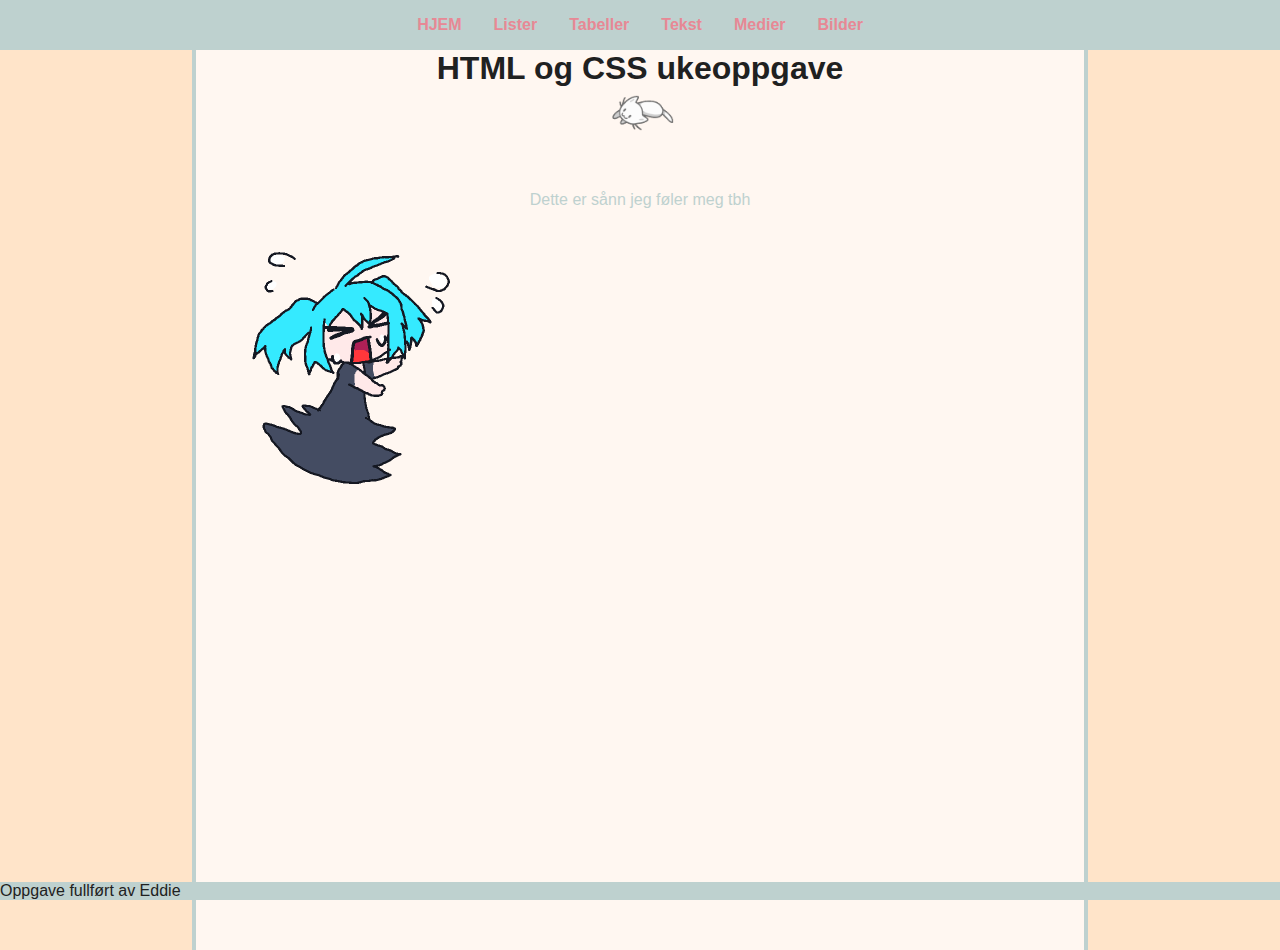
<file: index.html>
<!DOCTYPE html>
<html lang="en">
<head>
  <meta charset="UTF-8">
  <meta name="viewport" content="width=device-width, initial-scale=1.0">
  <title>Ukeoppgave</title>
  <link rel="stylesheet" href="src/style.css">
</head>
<body class="main-page">
  <header>
    <nav>
      <ul>
        <li><a href="index.html">HJEM</a></li>
        <li><a href="page/lister.html">Lister</a></li>
        <li><a href="page/tabeller.html">Tabeller</a></li>
        <li><a href="page/tekster.html">Tekst</a></li>
        <li><a href="page/mediaplayer.html">Medier</a></li>
        <li><a href="page/bilder.html">Bilder</a></li>
      </ul>
    </nav>
  </header>
  <main>
    <h1>HTML og CSS ukeoppgave</h1>
    <img src="src/img/catload.gif" style="height: 100px;">
    <p class="credit">Dette er sånn jeg føler meg tbh</p>
    <div id="running-anim"></div>
  </main>
  <footer>
    <p>Oppgave fullført av Eddie</p>
  </footer>
</body>
</html>
</file>
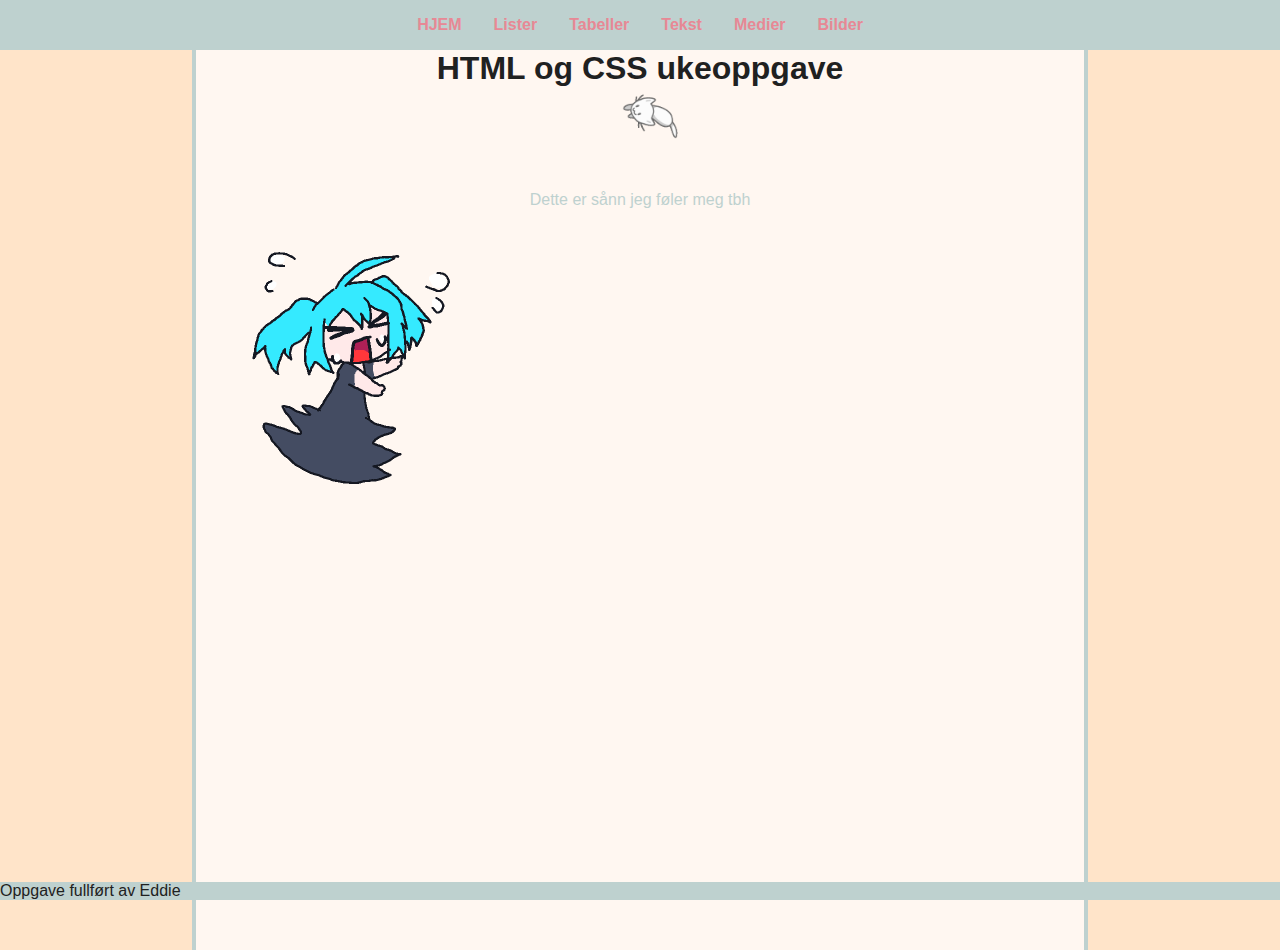
<file: page/index.html>
<!DOCTYPE html>
<html lang="en">
<head>
  <meta charset="UTF-8">
  <meta name="viewport" content="width=device-width, initial-scale=1.0">
  <title>Ukeoppgave</title>
  <link rel="stylesheet" href="../src/style.css">
</head>
<body class="main-page">
  <header>
    <nav>
      <ul>
        <li><a href="index.html">HJEM</a></li>
        <li><a href="lister.html">Lister</a></li>
        <li><a href="tabeller.html">Tabeller</a></li>
        <li><a href="tekster.html">Tekst</a></li>
        <li><a href="mediaplayer.html">Medier</a></li>
        <li><a href="bilder.html">Bilder</a></li>
      </ul>
    </nav>
  </header>
  <main>
    <h1>HTML og CSS ukeoppgave</h1>
    <img src="../src/img/catload.gif" style="height: 100px;">
    <p class="credit">Dette er sånn jeg føler meg tbh</p>
    <div id="running-anim"></div>
  </main>
  <footer>
    <p>Oppgave fullført av Eddie</p>
  </footer>
</body>
</html>
</file>
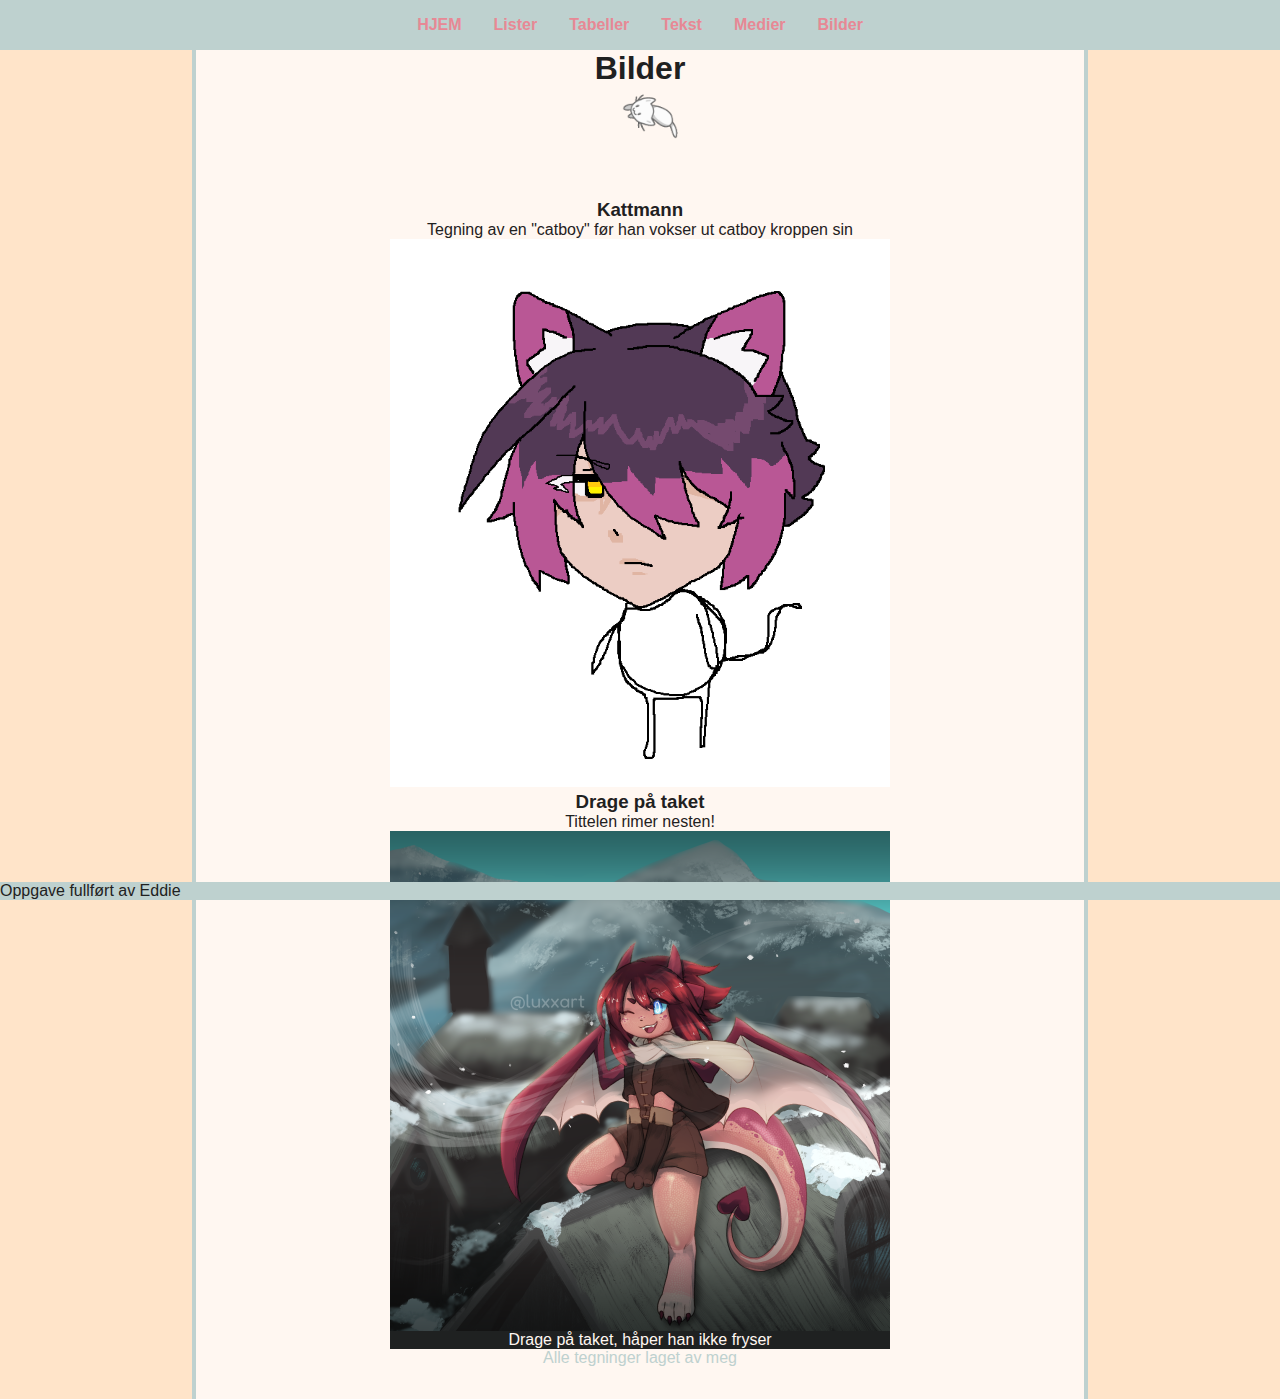
<file: page/bilder.html>
<!DOCTYPE html>
<html lang="en">
<head>
  <meta charset="UTF-8">
  <meta name="viewport" content="width=device-width, initial-scale=1.0">
  <title>Bilder</title>
  <link rel="stylesheet" href="../src/style.css">
</head>
<body>
  <header>
    <nav>
      <ul>
        <li><a href="../index.html">HJEM</a></li>
        <li><a href="lister.html">Lister</a></li>
        <li><a href="tabeller.html">Tabeller</a></li>
        <li><a href="tekster.html">Tekst</a></li>
        <li><a href="mediaplayer.html">Medier</a></li>
        <li><a href="bilder.html">Bilder</a></li>
      </ul>
    </nav>
  </header>
  <main>
    <h1>Bilder</h1>
    <img src="../src/img/catload.gif" style="height: 100px;">
    <div class="images-box">
      <h3>Kattmann</h3>
      <p>Tegning av en "catboy" før han vokser ut catboy kroppen sin</p>
      <img src="../src/img/catman.png" alt="En catboy med en rar potetkropp">
      <h3>Drage på taket</h3>
      <p>Tittelen rimer nesten!</p>
      <figure>
        <img src="../src/img/LUXOR_VILLAGE.png" alt="Dragegutt på taket. Snø på bakken.">
        <figcaption>Drage på taket, håper han ikke fryser</figcaption>
      </figure>
      <p class="credit">Alle tegninger laget av meg</p>
    </div>
  </main>
  <footer>
    <p>Oppgave fullført av Eddie</p>
  </footer>
</body>
</html>
</file>
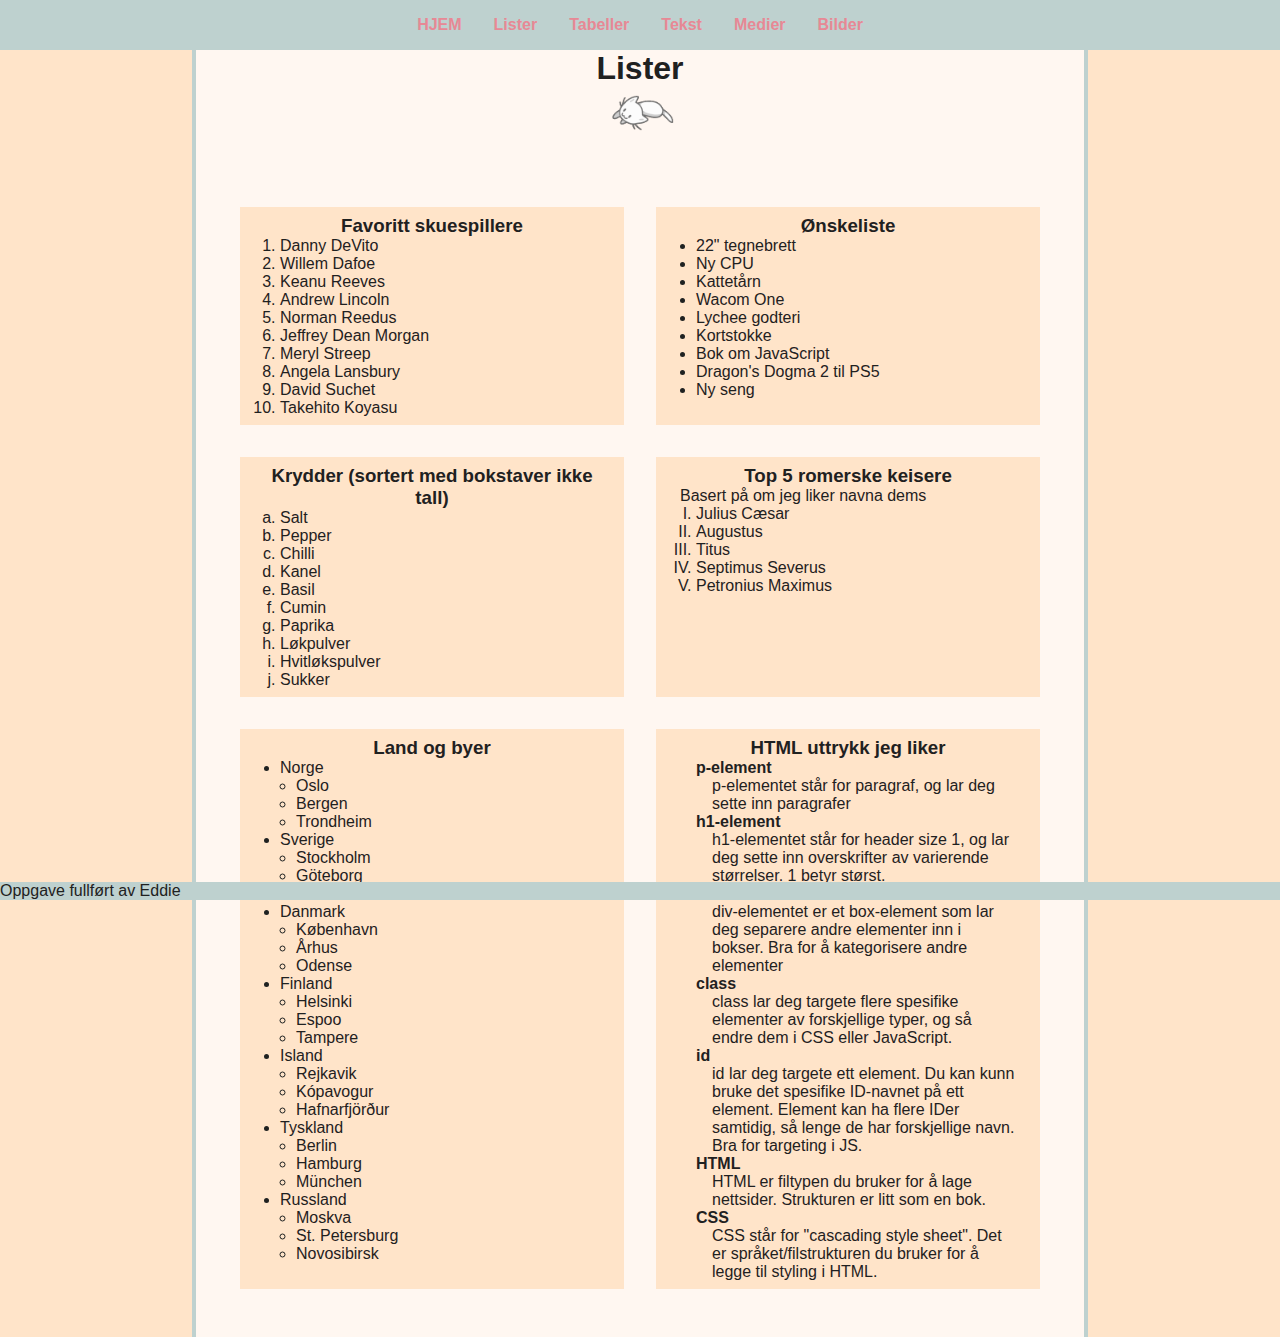
<file: page/lister.html>
<!DOCTYPE html>
<html lang="en">
<head>
  <meta charset="UTF-8">
  <meta name="viewport" content="width=device-width, initial-scale=1.0">
  <title>Lister</title>
  <link rel="stylesheet" href="../src/style.css">
</head>
<body>
  <header>
    <nav>
      <ul>
        <li><a href="../index.html">HJEM</a></li>
        <li><a href="lister.html">Lister</a></li>
        <li><a href="tabeller.html">Tabeller</a></li>
        <li><a href="tekster.html">Tekst</a></li>
        <li><a href="mediaplayer.html">Medier</a></li>
        <li><a href="bilder.html">Bilder</a></li>
      </ul>
    </nav>
  </header>
  <main>
    <h1>Lister</h1>
    <img src="../src/img/catload.gif" style="height: 100px;">
    <div class="list-box">
      <div class="list actors">
        <h3>Favoritt skuespillere</h3>
        <ol>
          <li>Danny DeVito</li>
          <li>Willem Dafoe</li>
          <li>Keanu Reeves</li>
          <li>Andrew Lincoln</li>
          <li>Norman Reedus</li>
          <li>Jeffrey Dean Morgan</li>
          <li>Meryl Streep</li>
          <li>Angela Lansbury</li>
          <li>David Suchet</li>
          <li>Takehito Koyasu</li>
        </ul>
      </div>
  
      <div class="list wishlist">
        <h3>Ønskeliste</h3>
        <li>22" tegnebrett</li>
        <li>Ny CPU</li>
        <li>Kattetårn</li>
        <li>Wacom One</li>
        <li>Lychee godteri</li>
        <li>Kortstokke</li>
        <li>Bok om JavaScript</li>
        <li>Dragon's Dogma 2 til PS5</li>
        <li>Ny seng</li>
      </div>
      
      <div class="list spices">
        <h3>Krydder (sortert med bokstaver ikke tall)</h3>
        <ol class="spices">
          <li>Salt</li>
          <li>Pepper</li>
          <li>Chilli</li>
          <li>Kanel</li>
          <li>Basil</li>
          <li>Cumin</li>
          <li>Paprika</li>
          <li>Løkpulver</li>
          <li>Hvitløkspulver</li>
          <li>Sukker</li>
        </ol>
      </div>

      <div class="list rome">
        <h3>Top 5 romerske keisere</h3>
        <p>Basert på om jeg liker navna dems</p>
        <ol class="rome">
          <li>Julius Cæsar</li>
          <li>Augustus</li>
          <li>Titus</li>
          <li>Septimus Severus</li>
          <li>Petronius Maximus</li>
        </ol>
      </div>
      
      <div class="list countries">
        <h3>Land og byer</h3>
        <ul>
          <li>Norge
            <ul>
              <li>Oslo</li>
              <li>Bergen</li>
              <li>Trondheim</li>
            </ul>
          </li>
          <li>Sverige
            <ul>
              <li>Stockholm</li>
              <li>Göteborg</li>
              <li>Malmö</li>
            </ul>
          </li>
          <li>Danmark
            <ul>
              <li>København</li>
              <li>Århus</li>
              <li>Odense</li>
            </ul>
          </li>
          <li>Finland
            <ul>
              <li>Helsinki</li>
              <li>Espoo</li>
              <li>Tampere</li>
            </ul>
          </li>
          <li>Island
            <ul>
              <li>Rejkavik</li>
              <li>Kópavogur</li>
              <li>Hafnarfjörður</li>
            </ul>
          </li>
          <li>Tyskland
            <ul>
              <li>Berlin</li>
              <li>Hamburg</li>
              <li>München</li>
            </ul>
          </li>
          <li>Russland
            <ul>
              <li>Moskva</li>
              <li>St. Petersburg</li>
              <li>Novosibirsk</li>
            </ul>
          </li>
        </ul>
      </div>

      <div class="list html-expressions">
        <h3>HTML uttrykk jeg liker</h3>
        <dl>
          <dt>p-element</dt>
          <dl>p-elementet står for paragraf, og lar deg sette inn paragrafer</dl>
        </dl>
        <dl>
          <dt>h1-element</dt>
          <dl>h1-elementet står for header size 1, og lar deg sette inn overskrifter av varierende størrelser. 1 betyr størst.</dl>
        </dl>
        <dl>
          <dt>div-element</dt>
          <dl>div-elementet er et box-element som lar deg separere andre elementer inn i bokser. Bra for å kategorisere andre elementer</dl>
        </dl>
        <dl>
          <dt>class</dt>
          <dl>class lar deg targete flere spesifike elementer av forskjellige typer, og så endre dem i CSS eller JavaScript.</dl>
        </dl>
        <dl>
          <dt>id</dt>
          <dl>id lar deg targete ett element. Du kan kunn bruke det spesifike ID-navnet på ett element. Element kan ha flere IDer samtidig, så lenge de har forskjellige navn. Bra for targeting i JS.</dl>
        </dl>
        <dl>
          <dt>HTML</dt>
          <dl>HTML er filtypen du bruker for å lage nettsider. Strukturen er litt som en bok.</dl>
        </dl>
        <dl>
          <dt>CSS</dt>
          <dl>CSS står for "cascading style sheet". Det er språket/filstrukturen du bruker for å legge til styling i HTML.</dl>
        </dl>
      </div>

    </div>
  </main>
  <footer>
    <p>Oppgave fullført av Eddie</p>
  </footer>
</body>
</html>
</file>
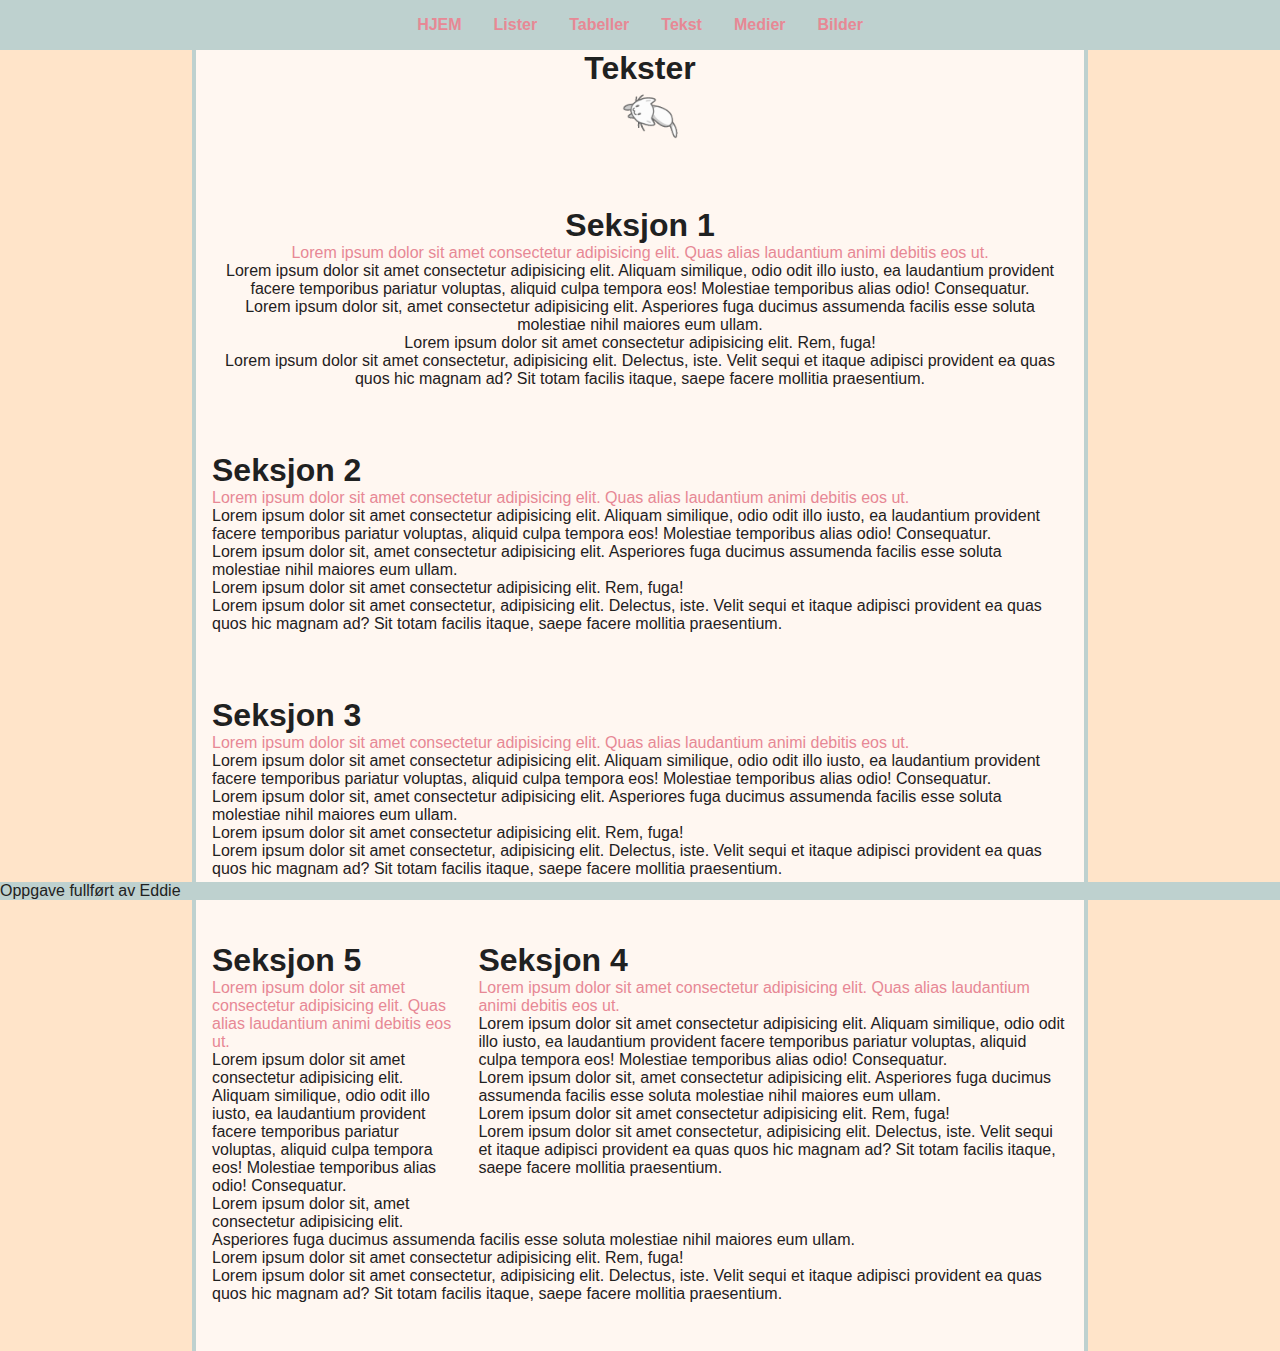
<file: page/tekster.html>
<!DOCTYPE html>
<html lang="en">
<head>
  <meta charset="UTF-8">
  <meta name="viewport" content="width=device-width, initial-scale=1.0">
  <title>Tekster</title>
  <link rel="stylesheet" href="../src/style.css">
</head>
<body>
  <header>
    <nav>
      <ul>
        <li><a href="../index.html">HJEM</a></li>
        <li><a href="lister.html">Lister</a></li>
        <li><a href="tabeller.html">Tabeller</a></li>
        <li><a href="tekster.html">Tekst</a></li>
        <li><a href="mediaplayer.html">Medier</a></li>
        <li><a href="bilder.html">Bilder</a></li>
      </ul>
    </nav>
  </header>
  <main>
    <h1>Tekster</h1>
    <img src="../src/img/catload.gif" style="height: 100px;">
    <section class="section-1">
      <h1>Seksjon 1</h1>
      <p class="first-paragraph">Lorem ipsum dolor sit amet consectetur adipisicing elit. Quas alias laudantium animi debitis eos ut.</p>
      <p>Lorem ipsum dolor sit amet consectetur adipisicing elit. Aliquam similique, odio odit illo iusto, ea laudantium provident facere temporibus pariatur voluptas, aliquid culpa tempora eos! Molestiae temporibus alias odio! Consequatur.</p>
      <p>Lorem ipsum dolor sit, amet consectetur adipisicing elit. Asperiores fuga ducimus assumenda facilis esse soluta molestiae nihil maiores eum ullam.</p>
      <p>Lorem ipsum dolor sit amet consectetur adipisicing elit. Rem, fuga!</p>
      <p>Lorem ipsum dolor sit amet consectetur, adipisicing elit. Delectus, iste. Velit sequi et itaque adipisci provident ea quas quos hic magnam ad? Sit totam facilis itaque, saepe facere mollitia praesentium.</p>
    </section>
    <section class="section-2">
      <h1>Seksjon 2</h1>
      <p class="first-paragraph">Lorem ipsum dolor sit amet consectetur adipisicing elit. Quas alias laudantium animi debitis eos ut.</p>
      <p>Lorem ipsum dolor sit amet consectetur adipisicing elit. Aliquam similique, odio odit illo iusto, ea laudantium provident facere temporibus pariatur voluptas, aliquid culpa tempora eos! Molestiae temporibus alias odio! Consequatur.</p>
      <p>Lorem ipsum dolor sit, amet consectetur adipisicing elit. Asperiores fuga ducimus assumenda facilis esse soluta molestiae nihil maiores eum ullam.</p>
      <p>Lorem ipsum dolor sit amet consectetur adipisicing elit. Rem, fuga!</p>
      <p>Lorem ipsum dolor sit amet consectetur, adipisicing elit. Delectus, iste. Velit sequi et itaque adipisci provident ea quas quos hic magnam ad? Sit totam facilis itaque, saepe facere mollitia praesentium.</p>
    </section>
    <section class="section-3">
      <h1>Seksjon 3</h1>
      <p class="first-paragraph">Lorem ipsum dolor sit amet consectetur adipisicing elit. Quas alias laudantium animi debitis eos ut.</p>
      <p>Lorem ipsum dolor sit amet consectetur adipisicing elit. Aliquam similique, odio odit illo iusto, ea laudantium provident facere temporibus pariatur voluptas, aliquid culpa tempora eos! Molestiae temporibus alias odio! Consequatur.</p>
      <p>Lorem ipsum dolor sit, amet consectetur adipisicing elit. Asperiores fuga ducimus assumenda facilis esse soluta molestiae nihil maiores eum ullam.</p>
      <p>Lorem ipsum dolor sit amet consectetur adipisicing elit. Rem, fuga!</p>
      <p>Lorem ipsum dolor sit amet consectetur, adipisicing elit. Delectus, iste. Velit sequi et itaque adipisci provident ea quas quos hic magnam ad? Sit totam facilis itaque, saepe facere mollitia praesentium.</p>
    </section>
    <section class="section-4">
      <h1>Seksjon 4</h1>
      <p class="first-paragraph">Lorem ipsum dolor sit amet consectetur adipisicing elit. Quas alias laudantium animi debitis eos ut.</p>
      <p>Lorem ipsum dolor sit amet consectetur adipisicing elit. Aliquam similique, odio odit illo iusto, ea laudantium provident facere temporibus pariatur voluptas, aliquid culpa tempora eos! Molestiae temporibus alias odio! Consequatur.</p>
      <p>Lorem ipsum dolor sit, amet consectetur adipisicing elit. Asperiores fuga ducimus assumenda facilis esse soluta molestiae nihil maiores eum ullam.</p>
      <p>Lorem ipsum dolor sit amet consectetur adipisicing elit. Rem, fuga!</p>
      <p>Lorem ipsum dolor sit amet consectetur, adipisicing elit. Delectus, iste. Velit sequi et itaque adipisci provident ea quas quos hic magnam ad? Sit totam facilis itaque, saepe facere mollitia praesentium.</p>
    </section>
    <section class="section-5">
      <h1>Seksjon 5</h1>
      <p class="first-paragraph">Lorem ipsum dolor sit amet consectetur adipisicing elit. Quas alias laudantium animi debitis eos ut.</p>
      <p>Lorem ipsum dolor sit amet consectetur adipisicing elit. Aliquam similique, odio odit illo iusto, ea laudantium provident facere temporibus pariatur voluptas, aliquid culpa tempora eos! Molestiae temporibus alias odio! Consequatur.</p>
      <p>Lorem ipsum dolor sit, amet consectetur adipisicing elit. Asperiores fuga ducimus assumenda facilis esse soluta molestiae nihil maiores eum ullam.</p>
      <p>Lorem ipsum dolor sit amet consectetur adipisicing elit. Rem, fuga!</p>
      <p>Lorem ipsum dolor sit amet consectetur, adipisicing elit. Delectus, iste. Velit sequi et itaque adipisci provident ea quas quos hic magnam ad? Sit totam facilis itaque, saepe facere mollitia praesentium.</p>
    </section>
  </main>
  <footer>
    <p>Oppgave fullført av Eddie</p>
  </footer>
</body>
</html>
</file>
<file: src/style.css>
:root {
  --main-color: #FFF7F1;
  --sec-color: #FFE4C9;
  --tert-color: #BED1CF;
  --tert-alt-color: #cfdedc;
  --tert-alt-2-color: #e2edeb;
  --font-color: #1f2121;
  --font-color-important: #E78895;
  --font-color-important-hover: #9b4c56;
  --shadow: #00000050;
}

* {
  margin: 0;
  padding: 0;
  box-sizing: border-box;
}

body {
  font-family: 'Segoe UI', Tahoma, Geneva, Verdana, sans-serif;
  background-color: var(--sec-color);
  color: var(--font-color);
  display: flex;
  flex-direction: column;
  align-items: center;
}

.main-page {
  overflow: hidden;
}

main {
  background-color: var(--main-color);
  width: 70vw;
  border-left: 4px solid var(--tert-color);
  border-right: 4px solid var(--tert-color);
  min-height: 100vh;
  text-align: center;
}

nav {
  background-color: var(--tert-color);
  width: 100vw;
  display: flex;
  justify-content: center;
  ul {
    display: flex;
    li {
      list-style: none;
      overflow: hidden;
      padding: 1em 0;
      a {
        text-decoration: none;
        font-weight: bold;
        color: var(--font-color-important);
        padding: 1em;
        transition: 0.1s;
        &:hover {
          color: var(--font-color-important-hover);
          background-color: var(--main-color);
        }
      }
    }
  }
}

footer {
  background-color: var(--tert-color);
  width: 100vw;
  position: fixed;
  bottom: 0;
}


.list-box {
  display: flex;
  flex-wrap: wrap;
  justify-content: center;
  margin-bottom: 2em;
  .list {
    width: 24em;
    background-color: var(--sec-color);
    text-align: start;
    padding: 0.5em 1.5em;
    margin: 1em;
    h3 {
      text-align: center;
    }
    li {
      margin-left: 1em;
    }
    .spices{
      list-style: lower-alpha;
    }
    .rome {
      list-style: upper-roman;
    }
    dt {
      font-weight: bold;
    }
    dl {
      margin-left: 1em;
    }
  }
}

section {
  padding: 1em;
  margin-bottom: 2em;
  text-align: start;
  .first-paragraph{
    color: var(--font-color-important);
  }
  &.section-1 {
    text-align: center;
  }
  &.section-4 {
    float: right;
    width: 70%;
  }
}

.audio-box {
  display: flex;
  flex-direction: column;
  align-items: center;
  img {
    height: 100px;
  }
  audio {
    width: 200px;
    background-color: var(--tert-color);
    border-radius: 1em;
  }
  p {
    color: var(--tert-color);
    margin: 1em;
  }
  video {
    border-radius: 1em;
    margin-bottom: 2em;
  }
}

.images-box {
  margin: 0.5em 0 2em;
  img{
    width: 500px;
  }
  figure {
    display: flex;
    flex-direction: column;
    align-items: center;
    img {
      width: 500px;
    }
    figcaption {
      color: var(--main-color);
      background-color: var(--font-color);
      width: 500px;
    }
  }
}

.credit {
  color: var(--tert-color);
}


.table-box {
  display: flex;
  flex-direction: column;
  align-items: center;
  margin: 0 0 2em;
  p {
    width: 80%;
  }
  table {
    margin: 1em;
    border: 6px solid var(--tert-color);
    background-color: var(--tert-color);
    th, td {
      border: 1px solid var(--sec-color);
      background-color: var(--sec-color);
      padding: 0 0.5em;
    }
    .land{
      font-weight: bold;
    }
    .top {
      td {
        background-color: var(--tert-alt-color);
        border: 1px solid var(--tert-color);
      }
    }
  }
}
.row-col-table {
  tr{
    th {
      border: 1px solid var(--tert-alt-2-color);
      background-color: var(--tert-alt-2-color);
    }
    th, td {
      padding: 0.5em;
    }
  }
}

#running-anim {
  height: 250px;
  width: 200px;
  background-image: url(../src/img/running.gif);
  background-size: cover;
  position: absolute;
  top: 250px;
  left: 250px;
  animation-name: running;
  animation-duration: 2s;
  animation-iteration-count: infinite;
}

@keyframes running {
  0% {
    left: 250px;
    rotate: -5deg;
  }
  50% {
    left: 750px;
    rotate: 5deg;
    transform: scaleX(1);
  }
  51% {
    transform: scaleX(-1);
  }
  100% {
    left: 250px;
    rotate: -5deg;
    transform: scaleX(-1);
  }
}
</file>
